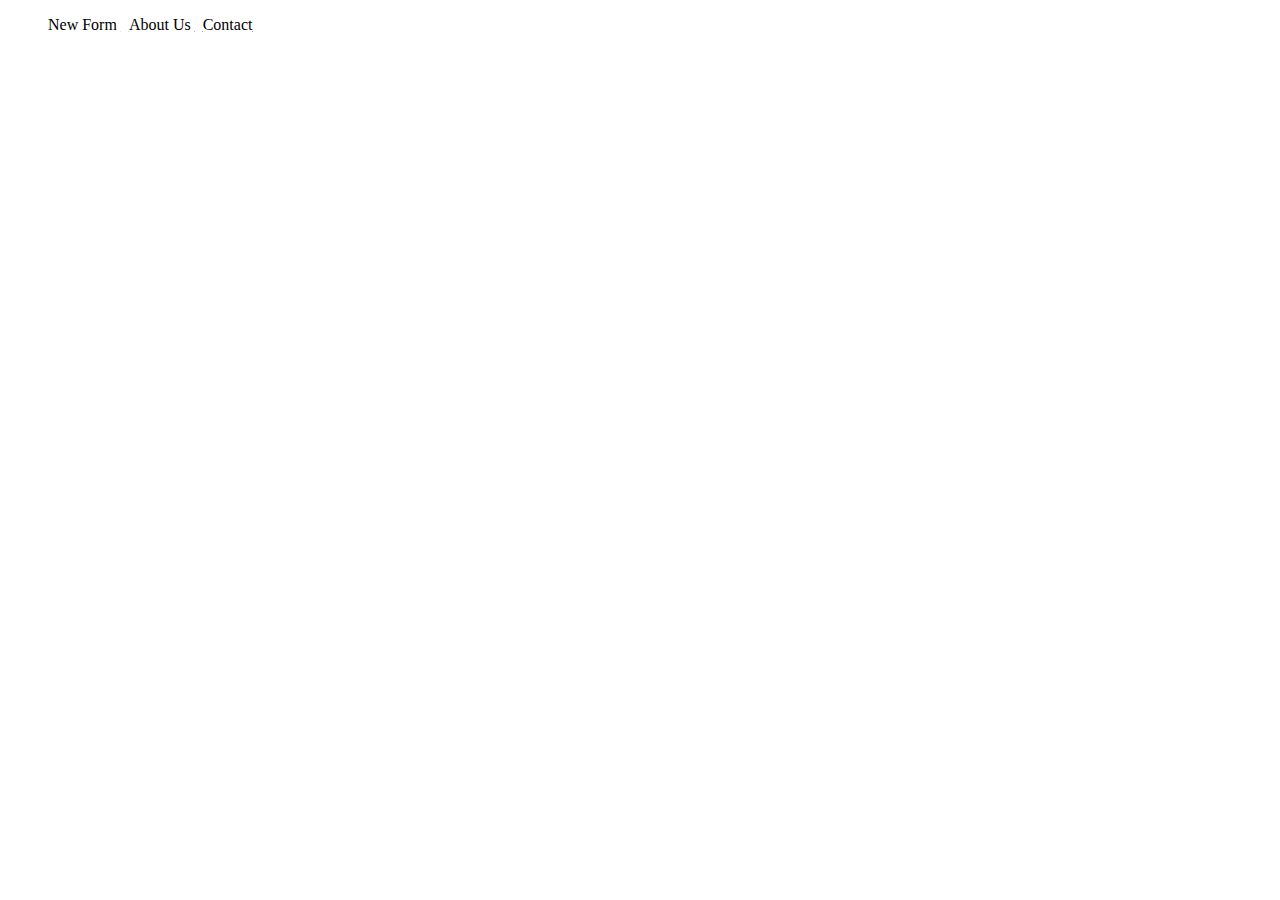
<file: Final Nav Bar.html>
<!DOCTYPE html>
<html>
    <head>
        <Style>
            
            ul li{
                display: inline;
                color: black;
                text-decoration: underline;
                text-decoration-color: white;
            }
      
            </style>
        <title> Website Nav Bar </title>
    </head>
    <body>
        <div class="nav">
            <ul>
                <!--Insert link to other website pages where index.html is -->
                <!--The li will be the name of the website pages whatever we choose-->
              <u><a href="index.html"><li> New Form </li></a></u>
              &nbsp
              <u><a href="index.html"><li> About Us </li></a></u>
              &nbsp
              <u><a href="index.html"><li> Contact </li></a></u>
            </ul>
          </div>
    </body>
</html>
</file>
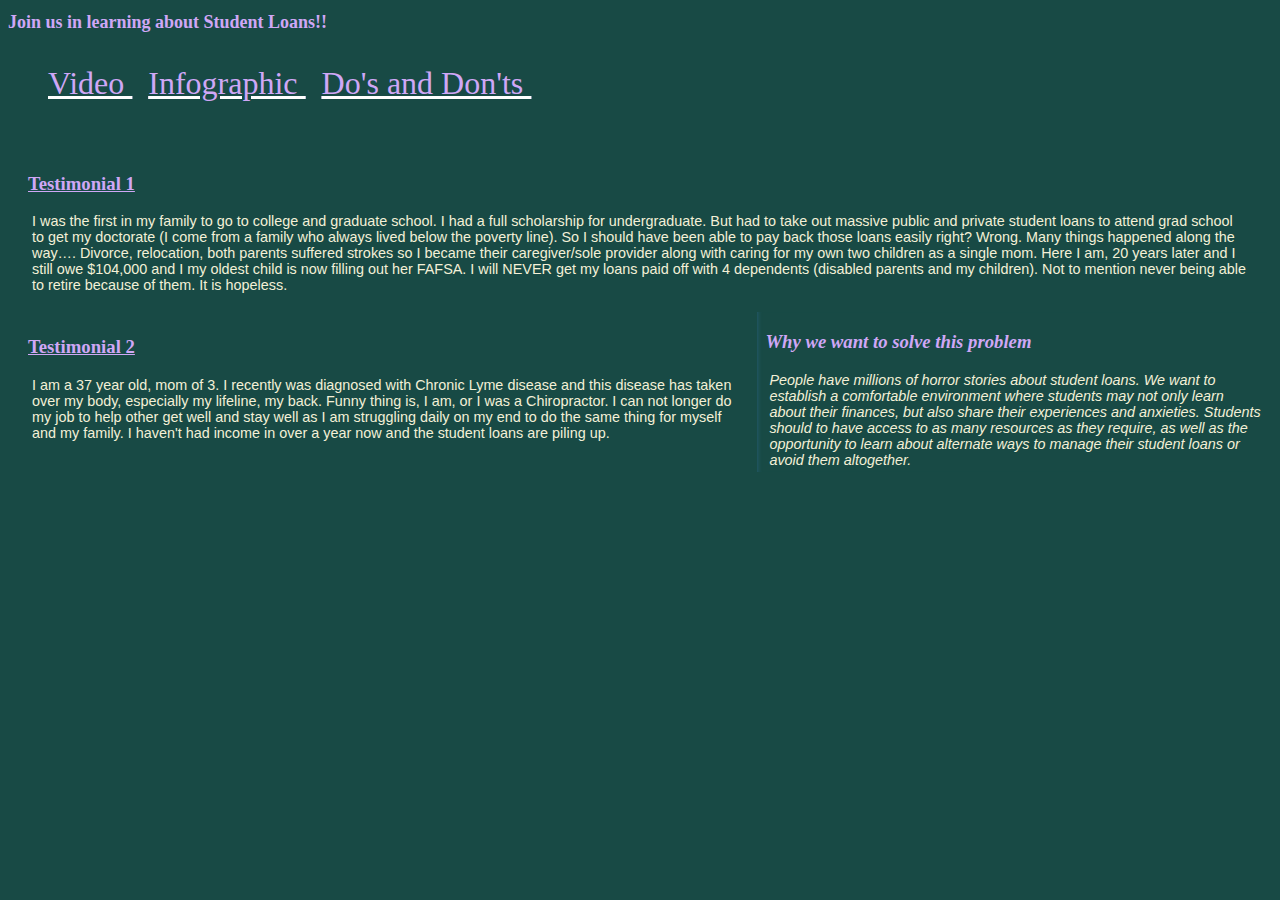
<file: Final Website.html>
<!DOCTYPE html>
<html>
    <head>
        <style>
            
            ul li{
                display: inline;
                color: #CFA7F6;
                text-decoration: underline;
                text-decoration-color: white;

            }
            .nav{
                font-size: xx-large;
                color: #CFA7F6;
            }
            h1{
                font-size: large;
                color: #CFA7F6;
            }

            aside {
     width: 40%;
    padding-left: .5rem;
    margin-left: .5rem;
    float:right;
    box-shadow: inset 5px 0 5px -5px #29627e;
    font-style: italic;
    color: #CFA7F6;
            }
            aside > p {
    margin: .5rem;
}

p {
    font-family: 'Fira Sans', sans-serif;
    color: #F3F0D7;
}

.Test1{
  margin: 0;
  padding: 5px;
  background-color: #184A45FF;
}

.Test1 > h3, .test {
  margin: 10px;
  padding: 5px;
}

a {
color: #CFA7F6;
}

.test > h3, p {
  margin: 4px;
  font-size: 90%;
}
            </style>
        <title> Website Nav Bar </title>
        <h1>Join us in learning about Student Loans!!</h1>
    </head>
    <body style="background-color: #184A45FF;">

        <div class="nav">
            <ul>
              <a href="Video.html"><li> Video </li></a>
              &nbsp;
              <a href="Infographic.html"><li> Infographic </li></a>
              &nbsp;
            <a href="DoDont.html"><li> Do's and Don'ts </li></a>
            &nbsp;
            </ul>
          </div>
          <article class="Test1">
          <article class="test">
              <a href="https://studentdebtcrisis.org/stories/"><h3>Testimonial 1</h3></a>
              <p>I was the first in my family to go to college and graduate school. I had a full scholarship for undergraduate. But had to take out massive public and private student loans to attend grad school to get my doctorate (I come from a family who always lived below the poverty line). So I should have been able to pay back those loans easily right? Wrong. Many things happened along the way…. Divorce, relocation, both parents suffered strokes so I became their caregiver/sole provider along with caring for my own two children as a single mom. Here I am, 20 years later and I still owe $104,000 and I my oldest child is now filling out her FAFSA. I will NEVER get my loans paid off with 4 dependents (disabled parents and my children). Not to mention never being able to retire because of them. It is hopeless.            </p>
          </article>
          <aside>
            <div class="Why">
                <h3>Why we want to solve this problem</h3>
                <p>People have millions of horror stories about student loans. We want to establish a comfortable environment where students may not only learn about their finances, but also share their experiences and anxieties. Students should to have access to as many resources as they require, as well as the opportunity to learn about alternate ways to manage their student loans or avoid them altogether.</p>
            </div>
            </aside>
            <article class="test">
             <a href="https://studentdebtcrisis.org/stories/"><h3>Testimonial 2</h3></a>
                <p>I am a 37 year old, mom of 3. I recently was diagnosed with Chronic Lyme disease and this disease has taken over my body, especially my lifeline, my back. Funny thing is, I am, or I was a Chiropractor. I can not longer do my job to help other get well and stay well as I am struggling daily on my end to do the same thing for myself and my family. I haven't had income in over a year now and the student loans are piling up.</p>
            </article>
            </article>
            
            
    </body>
</html>
</file>
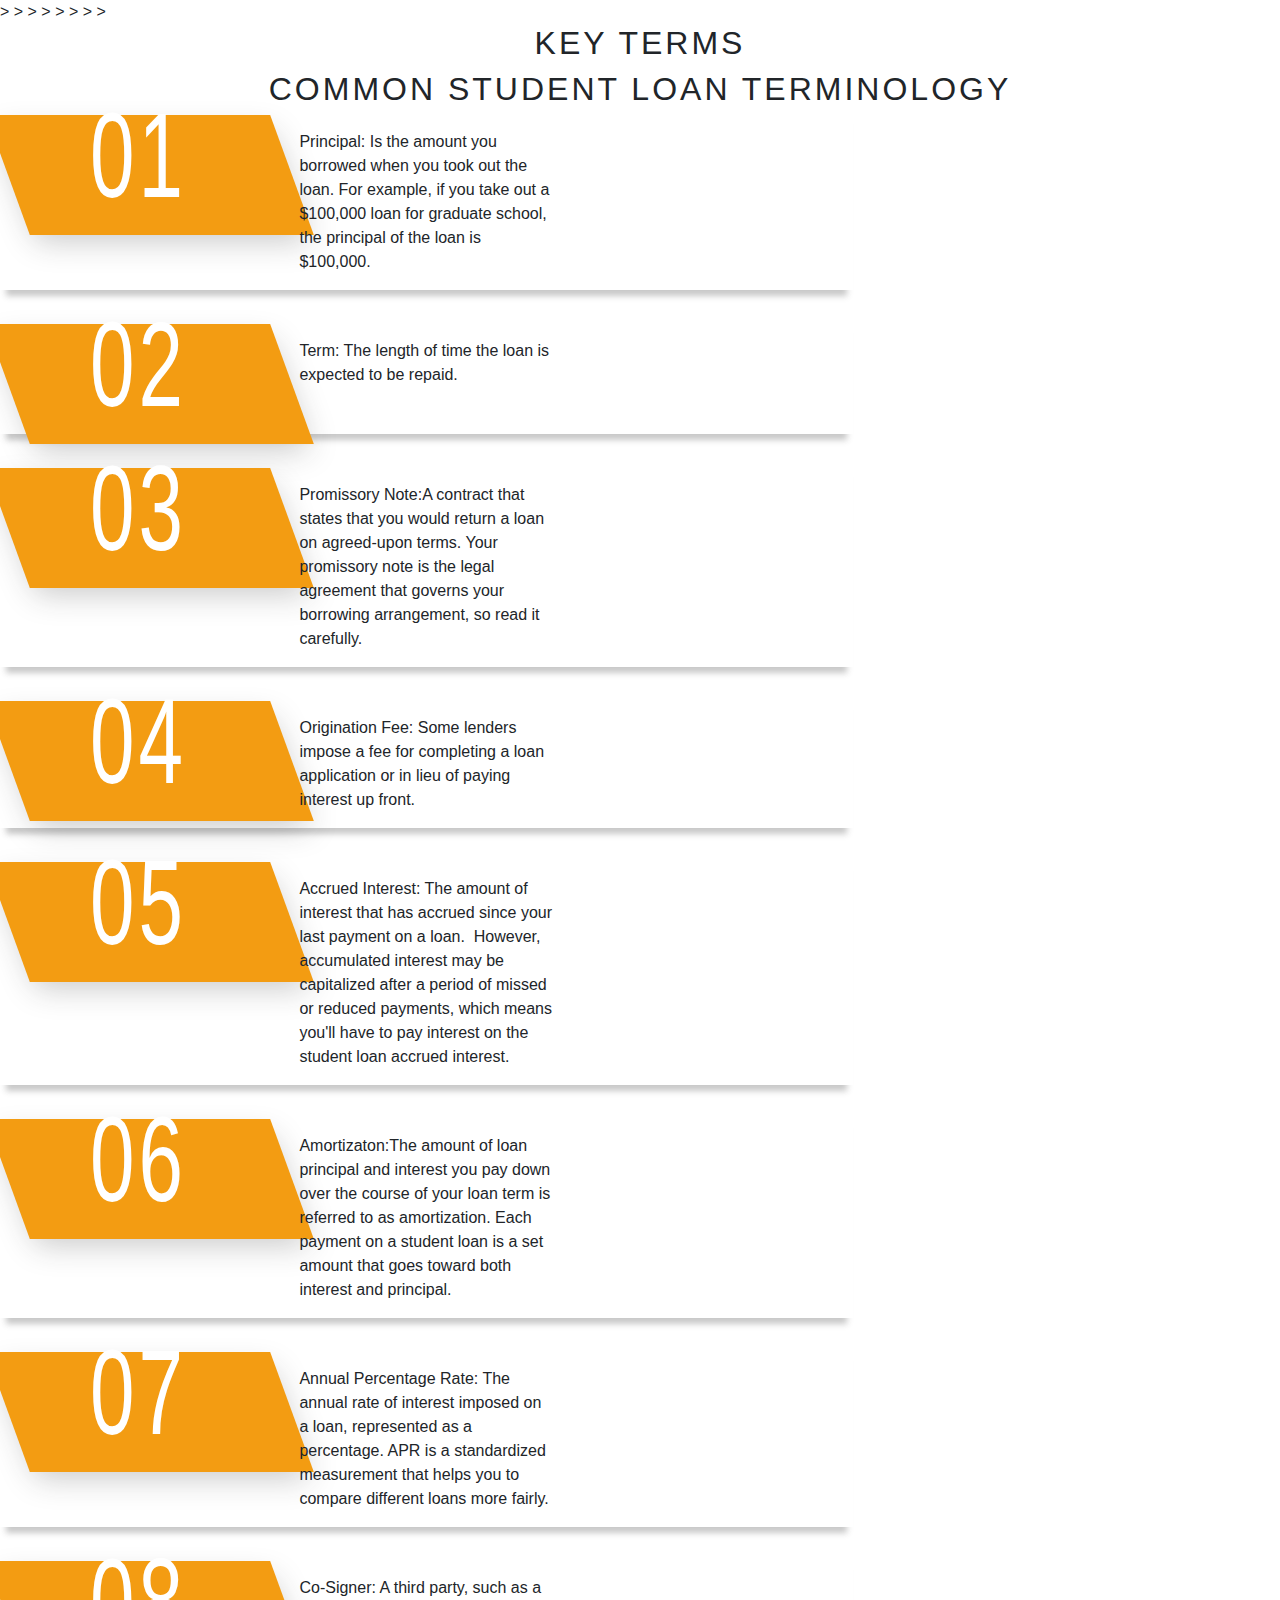
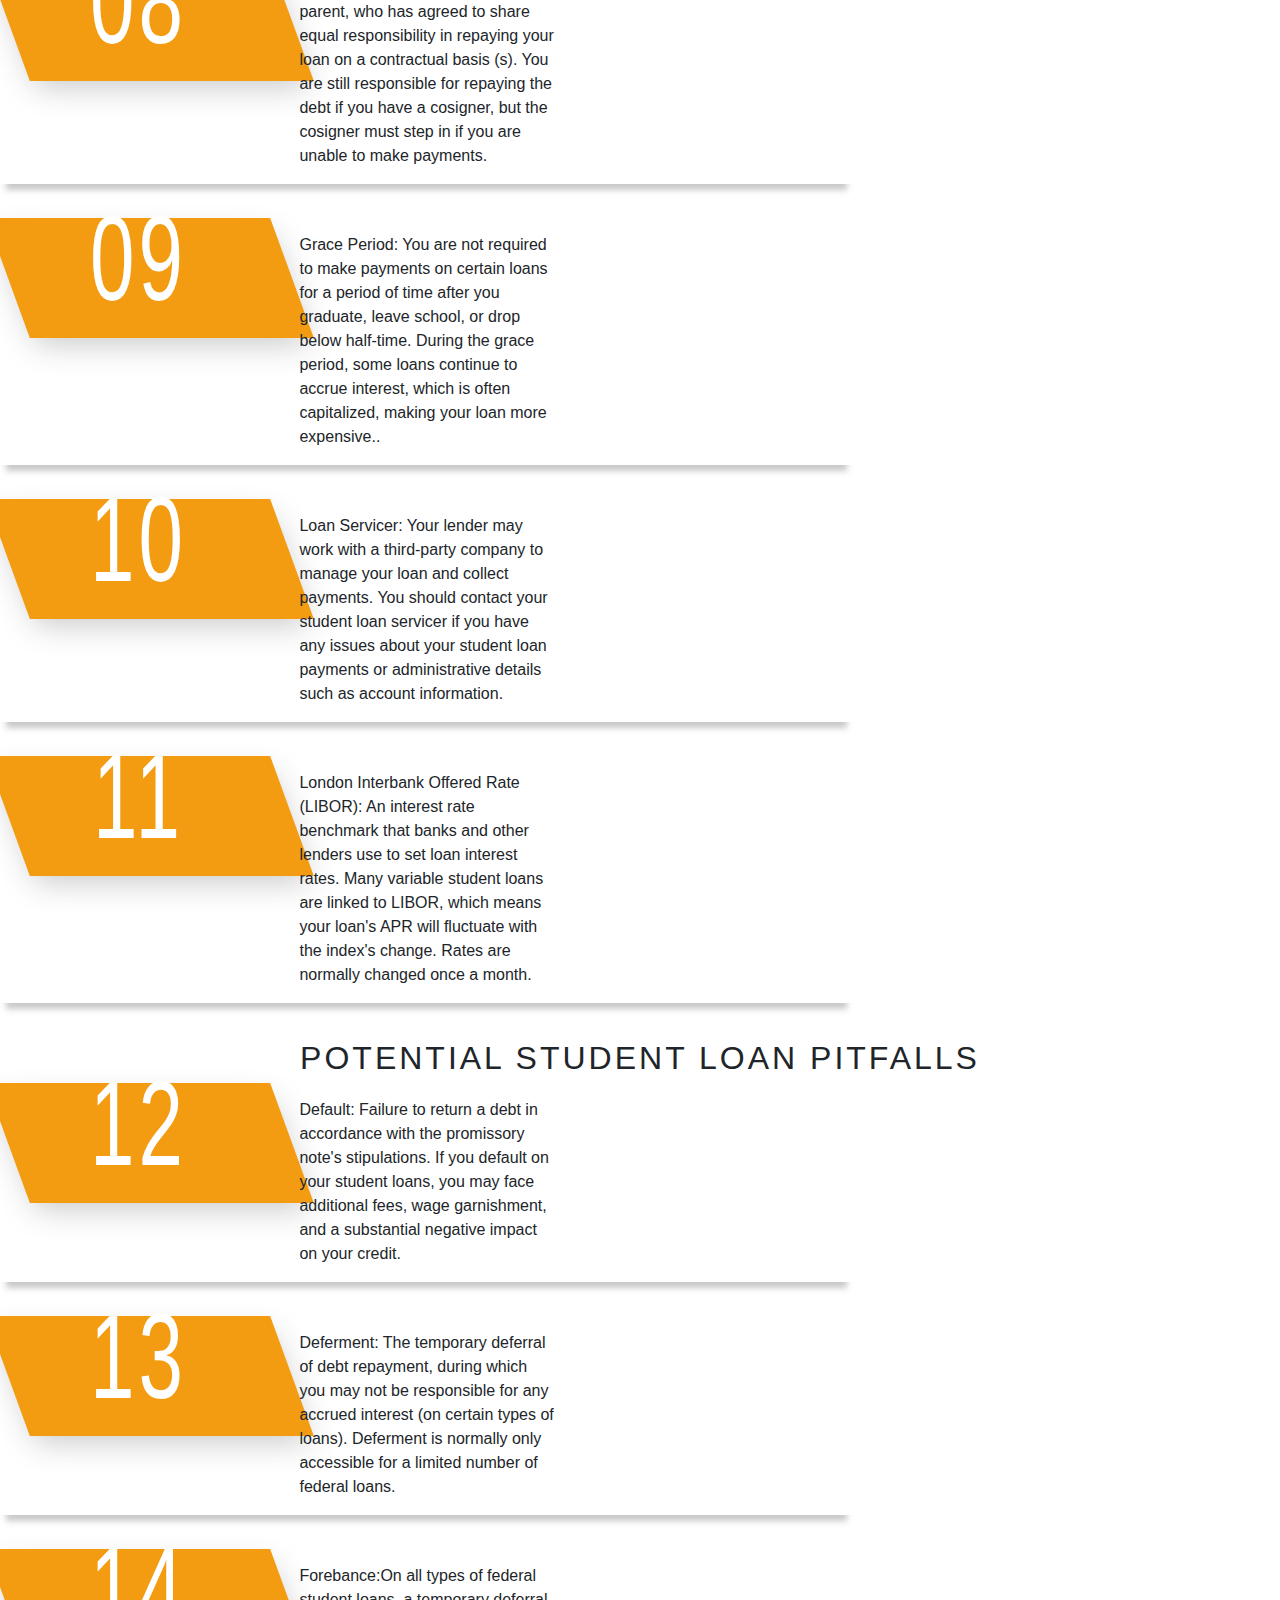
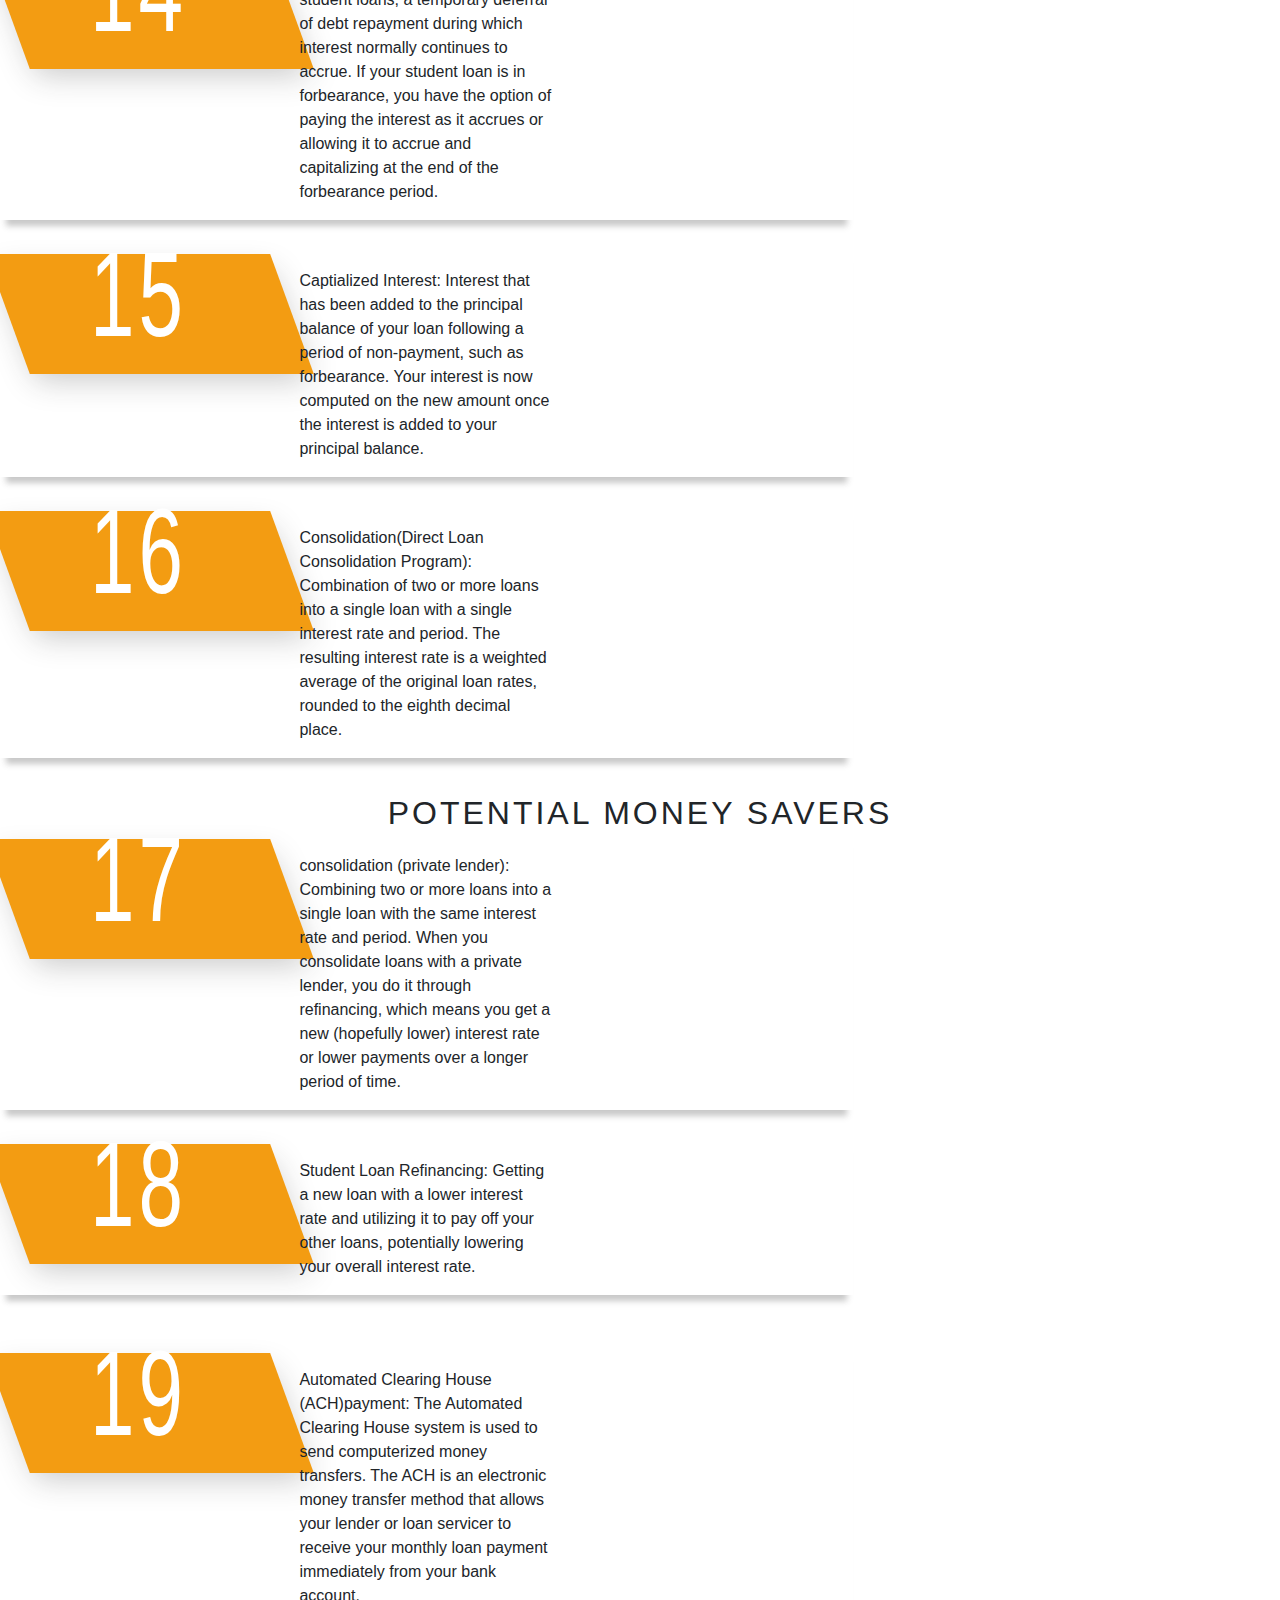
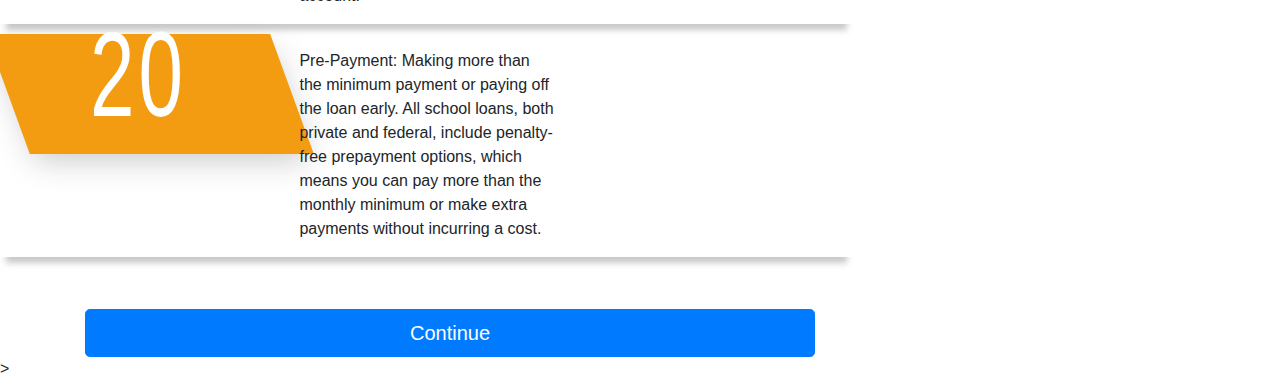
<file: Infographic.html>
> <!DOCTYPE html>
> <html lang="en">
> <head>
> <meta charset="UTF-8">
<meta name="viewport" content="width=device-width, initial-scale=1">
<link rel="stylesheet" href="stylesheet.css">
<link rel="stylesheet" href="https://stackpath.bootstrapcdn.com/bootstrap/4.3.1/css/bootstrap.min.css" integrity="sha384-ggOyR0iXCbMQv3Xipma34MD+dH/1fQ784/j6cY/iJTQUOhcWr7x9JvoRxT2MZw1T" crossorigin="anonymous">

> <title>Homepage.html</title>
> 
> </head>
<body>

  
</div>
  <script src="https://code.jquery.com/jquery-3.3.1.slim.min.js" integrity="sha384-q8i/X+965DzO0rT7abK41JStQIAqVgRVzpbzo5smXKp4YfRvH+8abtTE1Pi6jizo" crossorigin="anonymous"></script>
    <script src="https://cdnjs.cloudflare.com/ajax/libs/popper.js/1.14.7/umd/popper.min.js" integrity="sha384-UO2eT0CpHqdSJQ6hJty5KVphtPhzWj9WO1clHTMGa3JDZwrnQq4sF86dIHNDz0W1" crossorigin="anonymous"></script>
    <script src="https://stackpath.bootstrapcdn.com/bootstrap/4.3.1/js/bootstrap.min.js" integrity="sha384-JjSmVgyd0p3pXB1rRibZUAYoIIy6OrQ6VrjIEaFf/nJGzIxFDsf4x0xIM+B07jRM" crossorigin="anonymous"></script>
> <div class="container">
    <h2>Key Terms</h2>
  </div>

  <h2>COMMON STUDENT LOAN TERMINOLOGY</h2>
  <!--This code uses bootstrap in order to set up the animation within the website-->
      <div class="col-md-8 col-md-offset-2 step3">
      <div class="row box shape-3 animated bounceInLeft">
        <div class="col-xs-7 col-sm-4 col-md-4 shape">
          <div class="number">
            <h1>01</h1>
          </div>
        </div>
        <div class="col-xs-5 col-xs-offset-1 col-sm-4 col-sm-offset-1 col-md-4 col-md-offset-1">
          <p>Principal: Is the amount you borrowed when you took out the loan. For example, if you take out a $100,000 loan for graduate school, the principal of the loan is $100,000.</p>
        </div>
        <div class="hidden-xs col-sm-4 col-md-4 text-center">
          
        </div>
      </div>
    </div>
    <br>
      <div class="col-md-8 col-md-offset-2 step3">
        <div class="row box shape-3 animated bounceInLeft">
          <div class="col-xs-7 col-sm-4 col-md-4 shape">
            <div class="number">
              <h1>02</h1>
            </div>
          </div>
          <div class="col-xs-5 col-xs-offset-1 col-sm-4 col-sm-offset-1 col-md-4 col-md-offset-1">
            <p>Term: The length of time the loan is expected to be repaid. </p>
          </div>
          <div class="hidden-xs col-sm-4 col-md-4 text-center">
            
          </div>
        </div>
      </div>
<br>
      <div class="col-md-8 col-md-offset-2 step3">
        <div class="row box shape-3 animated bounceInLeft">
          <div class="col-xs-7 col-sm-4 col-md-4 shape">
            <div class="number">
              <h1>03</h1>
            </div>
          </div>
          <div class="col-xs-5 col-xs-offset-1 col-sm-4 col-sm-offset-1 col-md-4 col-md-offset-1">
            <p>Promissory Note:A contract that states that you would return a loan on agreed-upon terms. Your promissory note is the legal agreement that governs your borrowing arrangement, so read it carefully.</p>
          </div>
          <div class="hidden-xs col-sm-4 col-md-4 text-center">
            
          </div>
        </div>
      </div>
<br>
  <div class="col-md-8 col-md-offset-2 step3">
    <div class="row box shape-3 animated bounceInLeft">
      <div class="col-xs-7 col-sm-4 col-md-4 shape">
        <div class="number">
          <h1>04</h1>
        </div>
      </div>
<br>
      <div class="col-xs-5 col-xs-offset-1 col-sm-4 col-sm-offset-1 col-md-4 col-md-offset-1">
        <p>Origination Fee: Some lenders impose a fee for completing a loan application or in lieu of paying interest up front.</p>
      </div>
      <div class="hidden-xs col-sm-4 col-md-4 text-center">
      </div>
    </div>
  </div>
<br>
  <!--repetitive starts-->
  <div class="col-md-8 col-md-offset-2 step3">
        <div class="row box shape-3 animated bounceInLeft">
          <div class="col-xs-7 col-sm-4 col-md-4 shape">
            <div class="number">
              <h1>05</h1>
            </div>
          </div>
          <div class="col-xs-5 col-xs-offset-1 col-sm-4 col-sm-offset-1 col-md-4 col-md-offset-1">
            <p>Accrued Interest: The amount of interest that has accrued since your last payment on a loan.  However, accumulated interest may be capitalized after a period of missed or reduced payments, which means you'll have to pay interest on the student loan accrued interest.</p>
          </div>
          <div class="hidden-xs col-sm-4 col-md-4 text-center">
          </div>
        </div>
      </div>
<br>
      <!--Compare 6 vs 1-->
  <div class="col-md-8 col-md-offset-2 step3">
        <div class="row box shape-3 animated bounceInLeft">
          <div class="col-xs-7 col-sm-4 col-md-4 shape">
            <div class="number">
              <h1>06</h1>
            </div>
          </div>
          <div class="col-xs-5 col-xs-offset-1 col-sm-4 col-sm-offset-1 col-md-4 col-md-offset-1">
            <p>Amortizaton:The amount of loan principal and interest you pay down over the course of your loan term is referred to as amortization. Each payment on a student loan is a set amount that goes toward both interest and principal. </p>
          </div>
          <div class="hidden-xs col-sm-4 col-md-4 text-center">
          </div>
        </div>
<br>

      </div><div class="col-md-8 col-md-offset-2 step3">
        <div class="row box shape-3 animated bounceInLeft">
          <div class="col-xs-7 col-sm-4 col-md-4 shape">
            <div class="number">
              <h1>07</h1>
            </div>
          </div>


          <div class="col-xs-5 col-xs-offset-1 col-sm-4 col-sm-offset-1 col-md-4 col-md-offset-1">
            <p>Annual Percentage Rate: The annual rate of interest imposed on a loan, represented as a percentage. APR is a standardized measurement that helps you to compare different loans more fairly. </p>
          </div>
          <div class="hidden-xs col-sm-4 col-md-4 text-center">
          </div>
        </div>
      </div>
<br>
  <div class="col-md-8 col-md-offset-2 step3">
        <div class="row box shape-3 animated bounceInLeft">
          <div class="col-xs-7 col-sm-4 col-md-4 shape">
            <div class="number">
              <h1>08</h1>
            </div>
          </div>
          <div class="col-xs-5 col-xs-offset-1 col-sm-4 col-sm-offset-1 col-md-4 col-md-offset-1">
            <p>Co-Signer: A third party, such as a parent, who has agreed to share equal responsibility in repaying your loan on a contractual basis (s). You are still responsible for repaying the debt if you have a cosigner, but the cosigner must step in if you are unable to make payments.</p>
          </div>
          <div class="hidden-xs col-sm-4 col-md-4 text-center">
          </div>
        </div>
      </div>
<br>
  <div class="col-md-8 col-md-offset-2 step3">
        <div class="row box shape-3 animated bounceInLeft">
          <div class="col-xs-7 col-sm-4 col-md-4 shape">
            <div class="number">
              <h1>09</h1>
            </div>
          </div>
          <div class="col-xs-5 col-xs-offset-1 col-sm-4 col-sm-offset-1 col-md-4 col-md-offset-1">
            <p>Grace Period: You are not required to make payments on certain loans for a period of time after you graduate, leave school, or drop below half-time. During the grace period, some loans continue to accrue interest, which is often capitalized, making your loan more expensive..</p>
          </div>
          <div class="hidden-xs col-sm-4 col-md-4 text-center">
          </div>
        </div>
      </div>
<br>
  <div class="col-md-8 col-md-offset-2 step3">
        <div class="row box shape-3 animated bounceInLeft">
          <div class="col-xs-7 col-sm-4 col-md-4 shape">
            <div class="number">
              <h1>10</h1>
            </div>
          </div>
          <div class="col-xs-5 col-xs-offset-1 col-sm-4 col-sm-offset-1 col-md-4 col-md-offset-1">
            <p>Loan Servicer: Your lender may work with a third-party company to manage your loan and collect payments. You should contact your student loan servicer if you have any issues about your student loan payments or administrative details such as account information.</p>
          </div>
          <div class="hidden-xs col-sm-4 col-md-4 text-center">
          </div>
        </div>
      </div>
<br>
  <div class="col-md-8 col-md-offset-2 step3">
        <div class="row box shape-3 animated bounceInLeft">
          <div class="col-xs-7 col-sm-4 col-md-4 shape">
            <div class="number">
              <h1>11</h1>
            </div>
          </div>
          <div class="col-xs-5 col-xs-offset-1 col-sm-4 col-sm-offset-1 col-md-4 col-md-offset-1">
            <p>London Interbank Offered Rate (LIBOR): An interest rate benchmark that banks and other lenders use to set loan interest rates. Many variable student loans are linked to LIBOR, which means your loan's APR will fluctuate with the index's change. Rates are normally changed once a month. </p>
          </div>
          <div class="hidden-xs col-sm-4 col-md-4 text-center">
          </div>
        </div>
      </div>
<br>
  <h2>Potential Student Loan Pitfalls</h2>
  <div class="col-md-8 col-md-offset-2 step3">
        <div class="row box shape-3 animated bounceInLeft">
          <div class="col-xs-7 col-sm-4 col-md-4 shape">
            <div class="number">
              <h1>12</h1>
            </div>
          </div>
          <div class="col-xs-5 col-xs-offset-1 col-sm-4 col-sm-offset-1 col-md-4 col-md-offset-1">
            <p>Default: Failure to return a debt in accordance with the promissory note's stipulations. If you default on your student loans, you may face additional fees, wage garnishment, and a substantial negative impact on your credit.</p>
          </div>
          <div class="hidden-xs col-sm-4 col-md-4 text-center">
          </div>
        </div>
      </div>
<br>
  <div class="col-md-8 col-md-offset-2 step3">
        <div class="row box shape-3 animated bounceInLeft">
          <div class="col-xs-7 col-sm-4 col-md-4 shape">
            <div class="number">
              <h1> 13</h1>
            </div>
          </div>
          <div class="col-xs-5 col-xs-offset-1 col-sm-4 col-sm-offset-1 col-md-4 col-md-offset-1">
            <p>Deferment: The temporary deferral of debt repayment, during which you may not be responsible for any accrued interest (on certain types of loans). Deferment is normally only accessible for a limited number of federal loans.</p>
          </div>
          <div class="hidden-xs col-sm-4 col-md-4 text-center">
          </div>
        </div>
      </div>
<br>
  <div class="col-md-8 col-md-offset-2 step3">
        <div class="row box shape-3 animated bounceInLeft">
          <div class="col-xs-7 col-sm-4 col-md-4 shape">
            <div class="number">
              <h1>14</h1>
            </div>
          </div>
          <div class="col-xs-5 col-xs-offset-1 col-sm-4 col-sm-offset-1 col-md-4 col-md-offset-1"> 
            <p>Forebance:On all types of federal student loans, a temporary deferral of debt repayment during which interest normally continues to accrue. If your student loan is in forbearance, you have the option of paying the interest as it accrues or allowing it to accrue and capitalizing at the end of the forbearance period.</p>
          </div>
          <div class="hidden-xs col-sm-4 col-md-4 text-center">
          </div>
        </div>
      </div>
<br>
  <div class="col-md-8 col-md-offset-2 step3">
        <div class="row box shape-3 animated bounceInLeft">
          <div class="col-xs-7 col-sm-4 col-md-4 shape">
            <div class="number">
              <h1>15</h1>
            </div>
          </div>
          <div class="col-xs-5 col-xs-offset-1 col-sm-4 col-sm-offset-1 col-md-4 col-md-offset-1">
            <p>Captialized Interest: Interest that has been added to the principal balance of your loan following a period of non-payment, such as forbearance. Your interest is now computed on the new amount once the interest is added to your principal balance.</p>
          </div>
          <div class="hidden-xs col-sm-4 col-md-4 text-center">
          </div>
        </div>
      </div>
<br>
  <div class="col-md-8 col-md-offset-2 step3">
        <div class="row box shape-3 animated bounceInLeft">
          <div class="col-xs-7 col-sm-4 col-md-4 shape">
            <div class="number">
              <h1>16</h1>
            </div>
          </div>
          <div class="col-xs-5 col-xs-offset-1 col-sm-4 col-sm-offset-1 col-md-4 col-md-offset-1">
            <p>Consolidation(Direct Loan Consolidation Program): Combination of two or more loans into a single loan with a single interest rate and period. The resulting interest rate is a weighted average of the original loan rates, rounded to the eighth decimal place.</p>
          </div>
          <div class="hidden-xs col-sm-4 col-md-4 text-center">
          </div>
        </div>
      </div>
<br>

  <h2>Potential Money Savers</h2>
  
  <div class="col-md-8 col-md-offset-2 step3">
        <div class="row box shape-3 animated bounceInLeft">
          <div class="col-xs-7 col-sm-4 col-md-4 shape">
            <div class="number">
              <h1>17</h1>
            </div>
          </div>
          <div class="col-xs-5 col-xs-offset-1 col-sm-4 col-sm-offset-1 col-md-4 col-md-offset-1">
            <p>consolidation (private lender): Combining two or more loans into a single loan with the same interest rate and period. When you consolidate loans with a private lender, you do it through refinancing, which means you get a new (hopefully lower) interest rate or lower payments over a longer period of time.</p>
          </div>
          <div class="hidden-xs col-sm-4 col-md-4 text-center">
          </div>
        </div>
      </div>
<br>

  <div class="col-md-8 col-md-offset-2 step3">
        <div class="row box shape-3 animated bounceInLeft">
          <div class="col-xs-7 col-sm-4 col-md-4 shape">
            <div class="number">
              <h1>18</h1>
            </div>
          </div>
          <div class="col-xs-5 col-xs-offset-1 col-sm-4 col-sm-offset-1 col-md-4 col-md-offset-1">
            <p>Student Loan Refinancing: Getting a new loan with a lower interest rate and utilizing it to pay off your other loans, potentially lowering your overall interest rate.</p>
          </div>
          <div class="hidden-xs col-sm-4 col-md-4 text-center">
          </div>
        </div>
      </div>
<br>
<br>

  <div class="col-md-8 col-md-offset-2 step3">
        <div class="row box shape-3 animated bounceInLeft">
          <div class="col-xs-7 col-sm-4 col-md-4 shape">
            <div class="number">
              <h1>19</h1>
            </div>
          </div>
          <div class="col-xs-5 col-xs-offset-1 col-sm-4 col-sm-offset-1 col-md-4 col-md-offset-1">
            <p>Automated Clearing House (ACH)payment: The Automated Clearing House system is used to send computerized money transfers. The ACH is an electronic money transfer method that allows your lender or loan servicer to receive your monthly loan payment immediately from your bank account.</p>
          </div>
          <div class="hidden-xs col-sm-4 col-md-4 text-center">
          </div>
        </div>
      </div>

  <div class="col-md-8 col-md-offset-2 step3">
        <div class="row box shape-3 animated bounceInLeft">
          <div class="col-xs-7 col-sm-4 col-md-4 shape">
            <div class="number">
              <h1>20</h1>
            </div>
          </div>
          <div class="col-xs-5 col-xs-offset-1 col-sm-4 col-sm-offset-1 col-md-4 col-md-offset-1">
            <p>Pre-Payment: Making more than the minimum payment or paying off the loan early. All school loans, both private and federal, include penalty-free prepayment options, which means you can pay more than the monthly minimum or make extra payments without incurring a cost.</p>
          </div>
          <div class="hidden-xs col-sm-4 col-md-4 text-center">
          </div>
        </div>
      </div>
  <div class="container continue">
    <div class="row">
      <div class="col-md-8 col-md-offset-2">
        <a href="#" class="btn btn-primary btn-block btn-lg animated fadeIn">Continue</a>
      </div>
    </div>
  </div>
</body>
> </html>
</file>
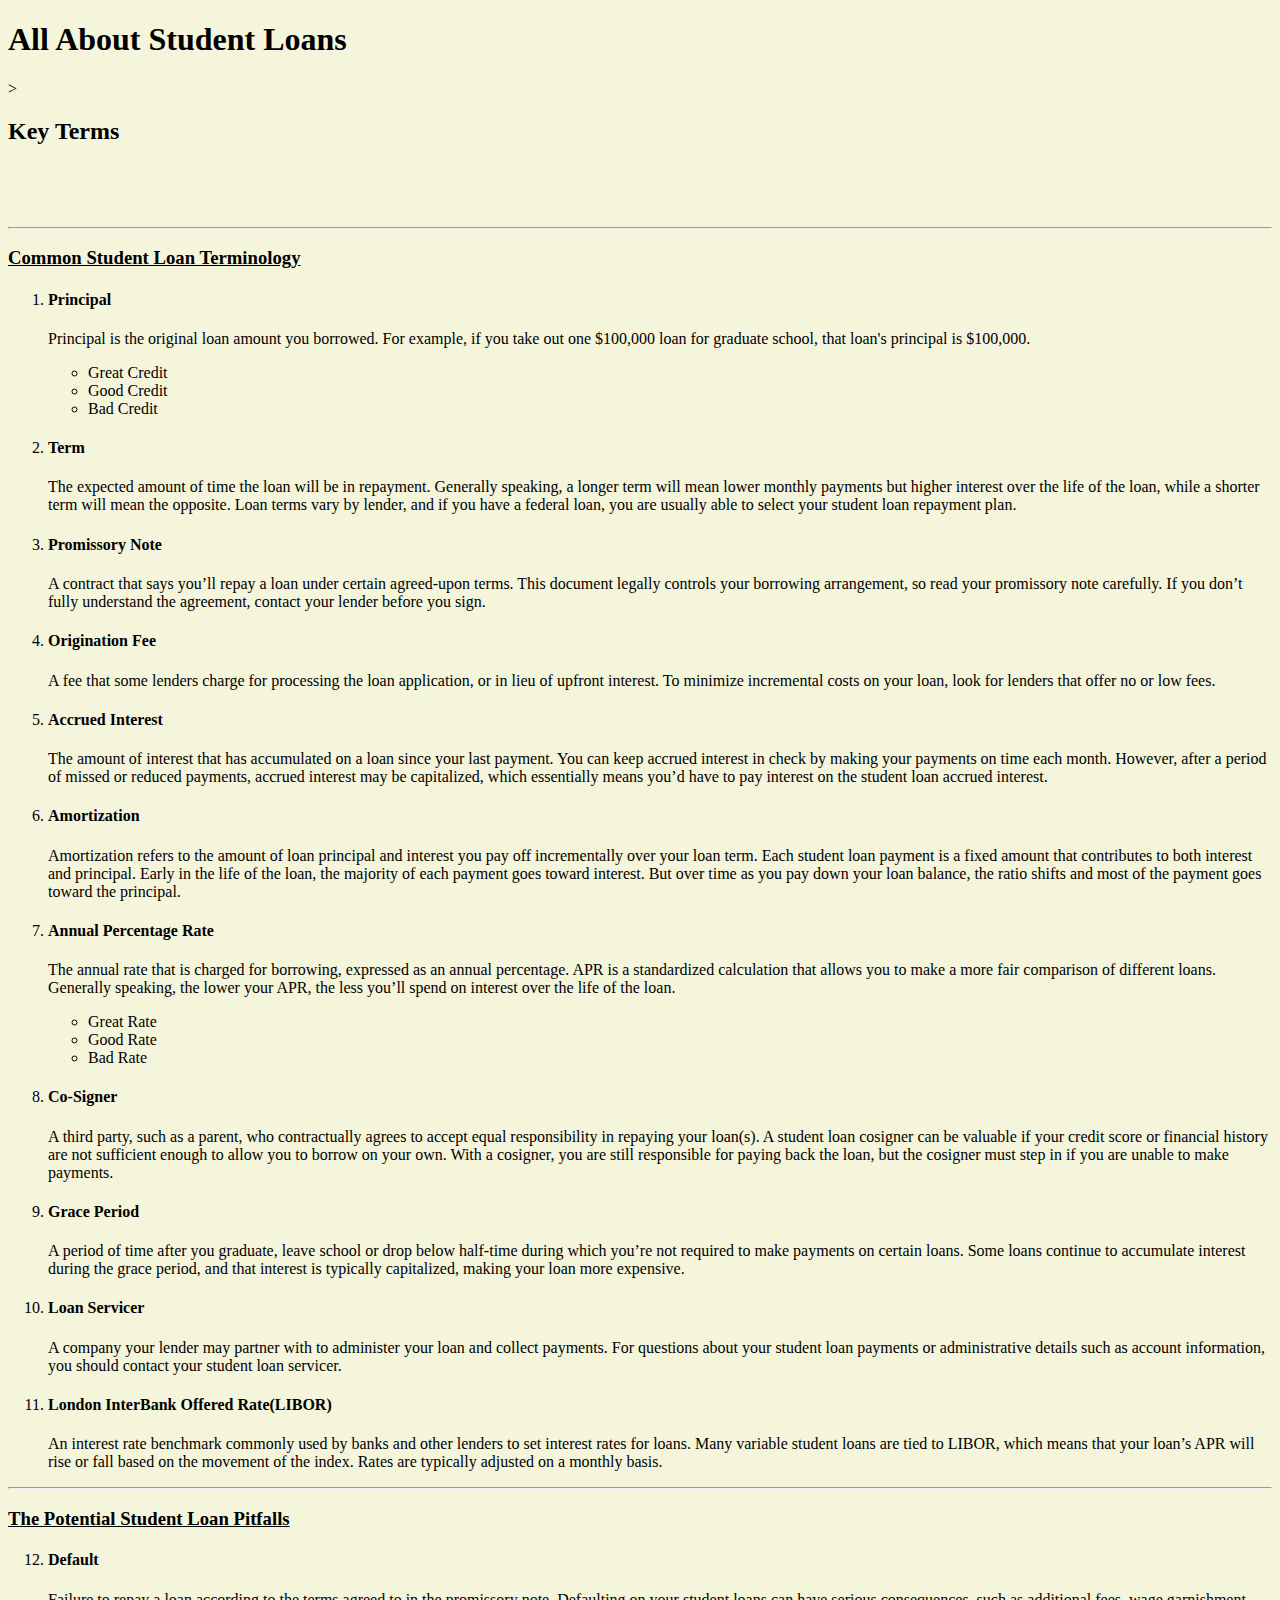
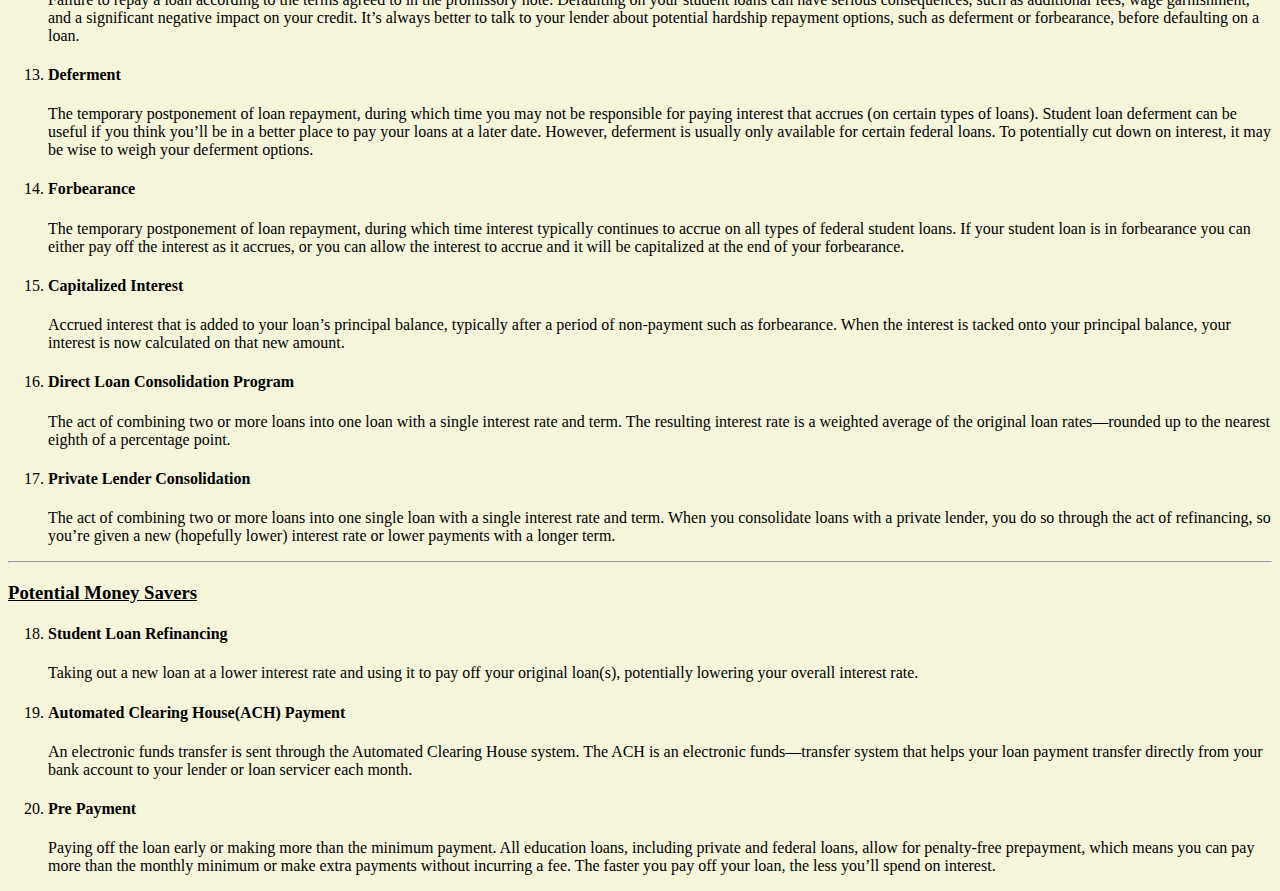
<file: M1 Finance HTML Infographic Draft.html>
<!DOCTYPE html>
<!--Need to edit style sheet,Add images and clipart,formatting(padding and margins),color,rewrite defintions -->
<html>
    <title>
        M1 Finance HTML Infographic
    </title>
    <head>
        <style>
            body{
                background-color: beige;
            }
            .Common {
                font-family: 'Times New Roman', Times, serif;
            }
            .Pitfalls{
                font-family: 'Times New Roman', Times, serif;
            }
            ul{
                list-style-type: circle;
            }
            .Savers{
                font-family: 'Times New Roman', Times, serif;
            }
            .C{
                
            }
            .P{
                
            }
        </style>
        <h1>All About Student Loans</h1>>
        <br>
        <h2>Key Terms </h2>
        <br><br><br>
        
    </head>
    <hr>
    <body>
        <!--Start of Common Section-->
        <h3><u>Common Student Loan Terminology</u></h3>
        <div class="Common">
            <ol class="C">
            <li><h4>Principal</h4></li>
            <p>Principal is the original loan amount you borrowed. For example, if you take out one $100,000 loan for graduate school, that loan's principal is $100,000.</p>
            <ul>
                <li>Great Credit</li>
                <li>Good Credit</li>
                <li>Bad Credit</li>
            </ul>
            <li><h4>Term</h4></li>
            <p>The expected amount of time the loan will be in repayment. Generally speaking, a longer term will mean lower monthly payments but higher interest over the life of the loan, while a shorter term will mean the opposite. Loan terms vary by lender, and if you have a federal loan, you are usually able to select your student loan repayment plan.</p>
            <li><h4>Promissory Note</h4></li>
            <p>A contract that says you’ll repay a loan under certain agreed-upon terms. This document legally controls your borrowing arrangement, so read your promissory note carefully. If you don’t fully understand the agreement, contact your lender before you sign.
            </p>
            <li><h4>Origination Fee</h4></li>
            <p>A fee that some lenders charge for processing the loan application, or in lieu of upfront interest. To minimize incremental costs on your loan, look for lenders that offer no or low fees.
            </p>
            <li><h4>Accrued Interest</h4></li>
            <p>The amount of interest that has accumulated on a loan since your last payment. You can keep accrued interest in check by making your payments on time each month. However, after a period of missed or reduced payments, accrued interest may be capitalized, which essentially means you’d have to pay interest on the student loan accrued interest.
            </p>
            <li><h4>Amortization</h4></li>
            <p>Amortization refers to the amount of loan principal and interest you pay off incrementally over your loan term. Each student loan payment is a fixed amount that contributes to both interest and principal. Early in the life of the loan, the majority of each payment goes toward interest. But over time as you pay down your loan balance, the ratio shifts and most of the payment goes toward the principal.
            </p>
            <li><h4>Annual Percentage Rate</h4></li>
            <p>The annual rate that is charged for borrowing, expressed as an annual percentage. APR is a standardized calculation that allows you to make a more fair comparison of different loans. Generally speaking, the lower your APR, the less you’ll spend on interest over the life of the loan.
            </p>
            <ul>
                <li>Great Rate</li>
                <li>Good Rate</li>
                <li>Bad Rate</li>
            </ul>
            <li><h4>Co-Signer</h4></li>
            <p>A third party, such as a parent, who contractually agrees to accept equal responsibility in repaying your loan(s). A student loan cosigner can be valuable if your credit score or financial history are not sufficient enough to allow you to borrow on your own. With a cosigner, you are still responsible for paying back the loan, but the cosigner must step in if you are unable to make payments. 
            </p>
            <li><h4>Grace Period</h4></li>
            <p>A period of time after you graduate, leave school or drop below half-time during which you’re not required to make payments on certain loans. Some loans continue to accumulate interest during the grace period, and that interest is typically capitalized, making your loan more expensive.</p>
            <li><h4>Loan Servicer</h4></li>
            <p>A company your lender may partner with to administer your loan and collect payments. For questions about your student loan payments or administrative details such as account information, you should contact your student loan servicer.
            </p>
            <li><h4>London InterBank Offered Rate(LIBOR)</h4></li>
            <p>An interest rate benchmark commonly used by banks and other lenders to set interest rates for loans. Many variable student loans are tied to LIBOR, which means that your loan’s APR will rise or fall based on the movement of the index. Rates are typically adjusted on a monthly basis.
            </p>
            </ol>
        </div>
        <!--Start Pitfalls Section-->
        <hr>
        <h3><u>The Potential Student Loan Pitfalls</u></h3>
        <div class="Pitfalls">
            <ol class="P" start="12">
                <li><h4>Default</h4></li>
                <p>Failure to repay a loan according to the terms agreed to in the promissory note. Defaulting on your student loans can have serious consequences, such as additional fees, wage garnishment, and a significant negative impact on your credit. It’s always better to talk to your lender about potential hardship repayment options, such as deferment or forbearance, before defaulting on a loan.</p>
                <li><h4>Deferment</h4></li>
                <p>The temporary postponement of loan repayment, during which time you may not be responsible for paying interest that accrues (on certain types of loans). Student loan deferment can be useful if you think you’ll be in a better place to pay your loans at a later date. However, deferment is usually only available for certain federal loans. To potentially cut down on interest, it may be wise to weigh your deferment options.
                </p>
                <li><h4>Forbearance</h4></li>
                <p>The temporary postponement of loan repayment, during which time interest typically continues to accrue on all types of federal student loans. If your student loan is in forbearance you can either pay off the interest as it accrues, or you can allow the interest to accrue and it will be capitalized at the end of your forbearance.</p>
                <li><h4>Capitalized Interest</h4></li>
                <p>Accrued interest that is added to your loan’s principal balance, typically after a period of non-payment such as forbearance. When the interest is tacked onto your principal balance, your interest is now calculated on that new amount.</p>
                <li><h4>Direct Loan Consolidation Program</h4></li>
                <p>The act of combining two or more loans into one loan with a single interest rate and term. The resulting interest rate is a weighted average of the original loan rates—rounded up to the nearest eighth of a percentage point.
                </p>
                <li><h4>Private Lender Consolidation</h4></li>
                <p>The act of combining two or more loans into one single loan with a single interest rate and term. When you consolidate loans with a private lender, you do so through the act of refinancing, so you’re given a new (hopefully lower) interest rate or lower payments with a longer term.</p>
            </ol>
        </div>
        <!--Start of Savers Section-->
        <hr>
        <h3><u>Potential Money Savers</u></h3>
        <div class="Savers">
            <ol start="18">
                <li><h4>Student Loan Refinancing</h4></li>
                <p>Taking out a new loan at a lower interest rate and using it to pay off your original loan(s), potentially lowering your overall interest rate.</p>
                <li><h4>Automated Clearing House(ACH) Payment</h4></li>
                <p>An electronic funds transfer is sent through the Automated Clearing House system. The ACH is an electronic funds—transfer system that helps your loan payment transfer directly from your bank account to your lender or loan servicer each month.</p>
                <li><h4>Pre Payment</h4></li>
                <p>Paying off the loan early or making more than the minimum payment. All education loans, including private and federal loans, allow for penalty-free prepayment, which means you can pay more than the monthly minimum or make extra payments without incurring a fee. The faster you pay off your loan, the less you’ll spend on interest.</p>
            </ol>
        </div>
    </body>
</html>
</file>
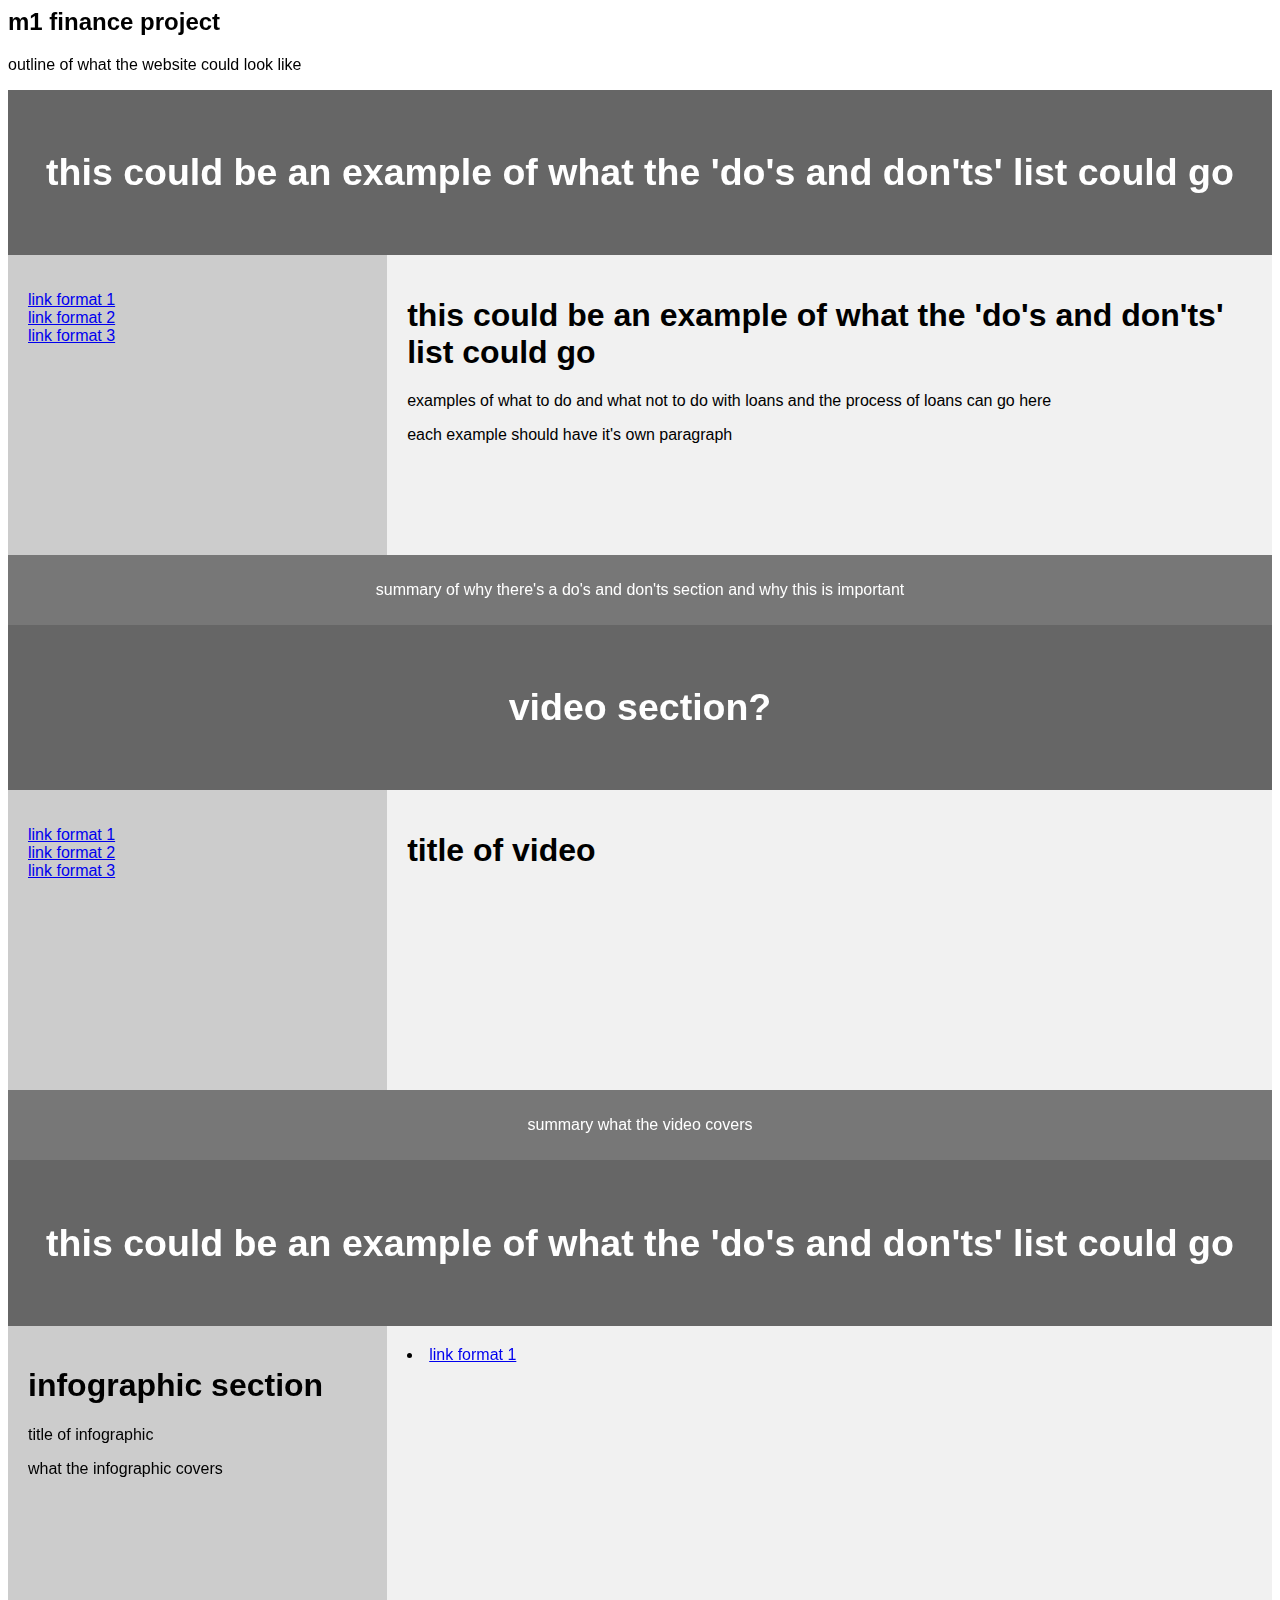
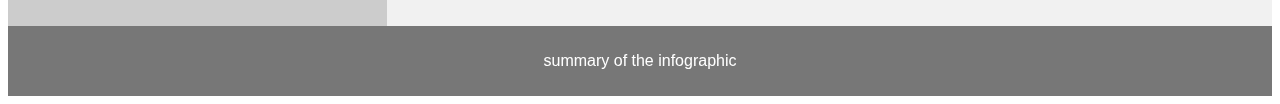
<file: m1 finance project.html>
<html lang="en">
<head>
<title>m1 finance project</title>
<meta charset="utf-8">
<meta name="viewport" content="width=device-width, initial-scale=1">
<style>
* {
  box-sizing: border-box;
}

body {
  font-family: Arial, Helvetica, sans-serif;
}

/* style the header */
header {
  background-color: #666;
  padding: 30px;
  text-align: center;
  font-size: 25px;
  color: white;
}

/* create two columns/boxes that floats next to each other */
nav {
  float: left;
  width: 30%;
  height: 300px;
  background: #ccc;
  padding: 20px;
}

/* style the list inside the menu */
nav ul {
  list-style-type: none;
  padding: 0;
}

article {
  float: left;
  padding: 20px;
  width: 70%;
  background-color: #f1f1f1;
  height: 300px;
}

/* clear floats after the columns */
section::after {
  content: "";
  display: table;
  clear: both;
}

/* style the footer */
footer {
  background-color: #777;
  padding: 10px;
  text-align: center;
  color: white;
}

/* responsive layout - makes the two columns/boxes stack on top of each other instead of next to each other, on small screens */
@media (max-width: 600px) {
  nav, article {
    width: 100%;
    height: auto;
  }
}
</style>
</head>
<body>

<h2>m1 finance project</h2>
<p>outline of what the website could look like</p>

<!-- DO'S AND DON'TS SECTION -->
<header>
  <h2>this could be an example of what the 'do's and don'ts' list could go</h2>
</header>

<section>
  <nav>
    <ul>
      <li><a href="#">link format 1</a></li>
      <li><a href="#">link format 2</a></li>
      <li><a href="#">link format 3</a></li>
    </ul>
  </nav>
  
  <article>
    <h1>this could be an example of what the 'do's and don'ts' list could go</h1>
    <p>examples of what to do and what not to do with loans and the process of loans can go here</p>
    <p>each example should have it's own paragraph</p>
  </article>
</section>

<footer>
  <p>summary of why there's a do's and don'ts section and why this is important</p>
</footer>

<!-- VIDEO SECTION -->
<header>
  <h2>video section?</h2>
</header>

<section>
  <nav>
    <ul>
      <li><a href="#">link format 1</a></li>
      <li><a href="#">link format 2</a></li>
      <li><a href="#">link format 3</a></li>
    </ul>
  </nav>
  
  <article>
    <h1>title of video</h1>
   <body>
      <iframe width="360" height="215" src="https://www.youtube.com/watch?v=5qap5aO4i9A" frameborder="0" allowfullscreen></iframe>
      </iframe>
   </body>
  </article>
</section>

<footer>
  <p>summary what the video covers</p>
</footer>

<!-- INFOGRAPHIC SECTION -->
<header>
  <h2>this could be an example of what the 'do's and don'ts' list could go</h2>
</header>

<section>
  <nav>
    <ul>
        <h1>infographic section</h1>
   		<p>title of infographic</p>
    	<p>what the infographic covers</p>
    </ul>
  </nav>
  
  <article>
		<li><a href="#">link format 1</a></li>
<!-- couldn't remember how to embed an infographic, but you get the idea -->
  </article>
</section>

<footer>
  <p>summary of the infographic</p>
</footer>

</body>
</html>
</file>
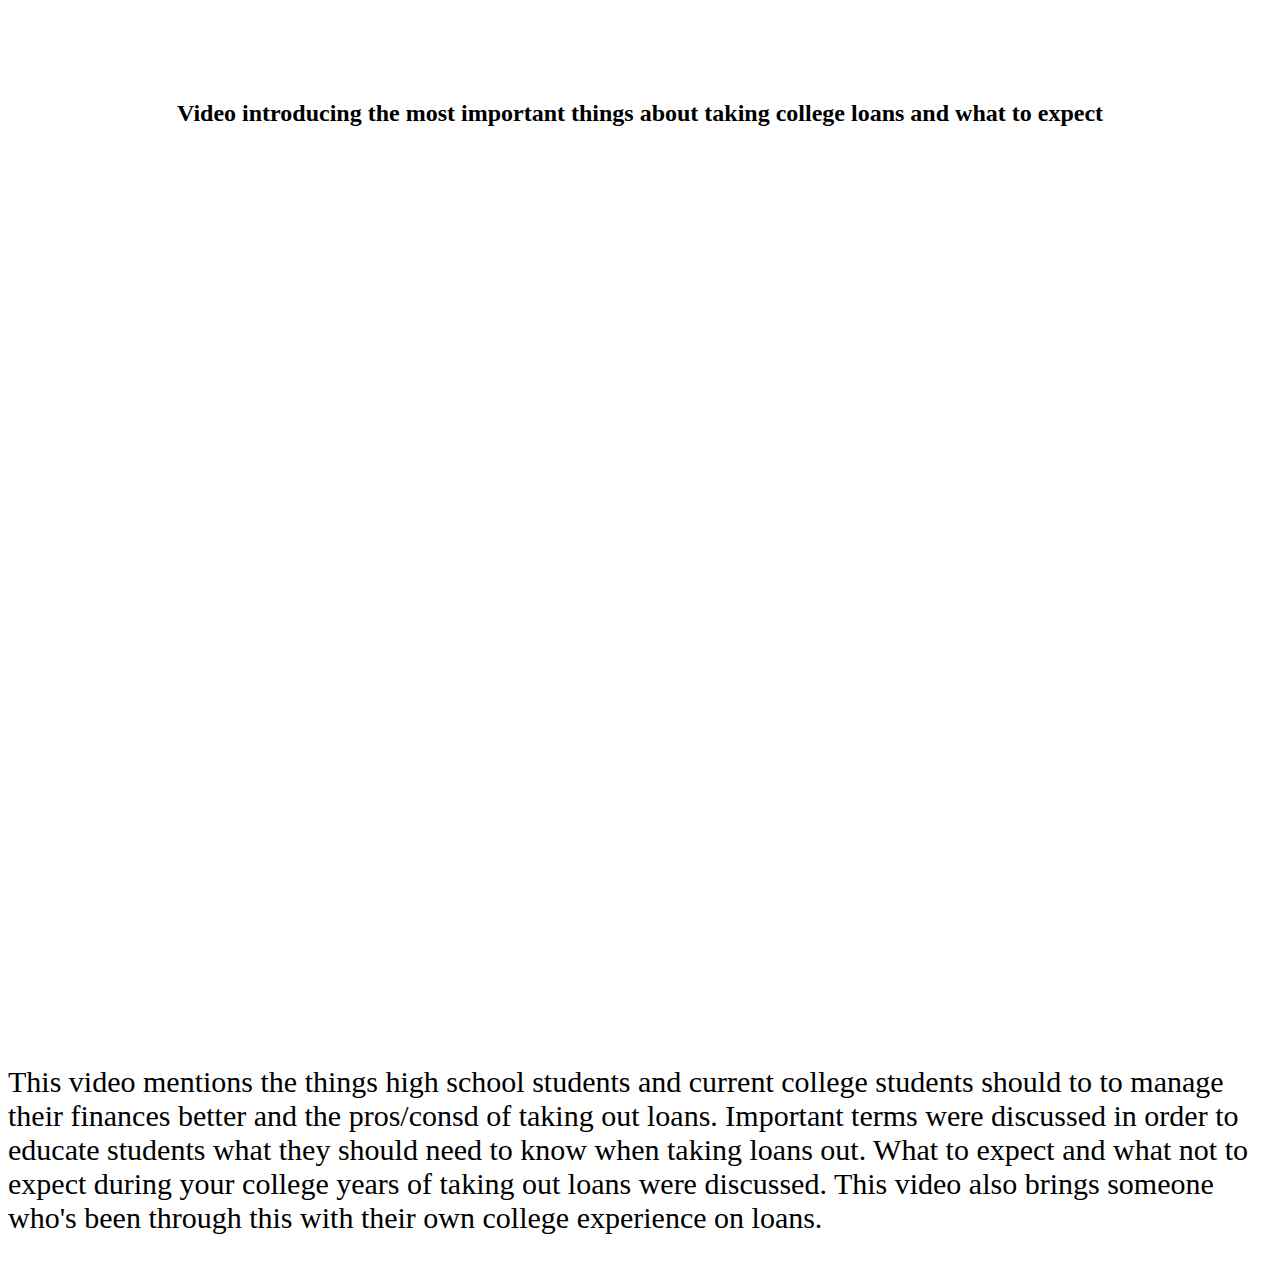
<file: Video.html>
<!DOCTYPE html>
<html>
<!-- VIDEO SECTION -->
<head>
    <title>Embed Youtube Video </title>
    <link rel="stylesheet" href="Video.css">
</head>

<body class= video>
    <section>
        <h2 class=vidIntro>Video introducing the most important things about taking college loans and what to expect</h2>
    </section>


<div  class = vidDiv> 
    <iframe text-align= center; width="1500"  height= "800" src="https://www.youtube.com/embed/FyLRxU5mJPM" 
title="YouTube video player" frameborder="0" allow="accelerometer;
autoplay; clipboard-write; encrypted-media; gyroscope; picture-in-picture" allowfullscreen></iframe>
</div>


<br>
<br> 
<br> 
<p class = vidP > This video mentions the things high school students and current college students should to to manage their finances better and the pros/consd of 
	taking out loans.
	Important terms were discussed in order to educate students what they should need to know when taking loans out.
	What to expect and what not to expect during your college years of taking out loans were discussed.
	This video also brings someone who's been through this with their own college experience on loans.
</p>
</body>
</html>


<!-- below are two solutions that should be able to have the video adjust and fit to any screen that opens it instead of one hard code set width and height
##The video also takes a sec to load figure out why-->
<!--You can now use the object-fit property. This property has been designed especially to manage responsive size for <img> and <video> elements. It is now supported by all modern browsers.

.videosize {
    position: absolute;
    z-index: -1;
    top: 0;
    left: 0;
    width: 100%; 
    height: 100%;
    object-fit: cover;
}-->



<!--

Found a good solution here: http://codepen.io/shshaw/pen/OVGWLG

So your CSS would be:

.video-container {
  position: absolute;
  top: 0;
  bottom: 0;
  width: 100%;
  height: 100%; 
  overflow: hidden;
}
.video-container video {
  /* Make video to at least 100% wide and tall */
  min-width: 100%; 
  min-height: 100%; 

  /* Setting width & height to auto prevents the browser from stretching or squishing the video */
  width: auto;
  height: auto;

  /* Center the video */
  position: absolute;
  top: 50%;
  left: 50%;
  transform: translate(-50%,-50%);
}
HTML:

<div class="video-container">
  <video>
    <source src="~/Videos/myvideo.mp4" type="video/mp4" />
  </video>
</div>-->
</file>
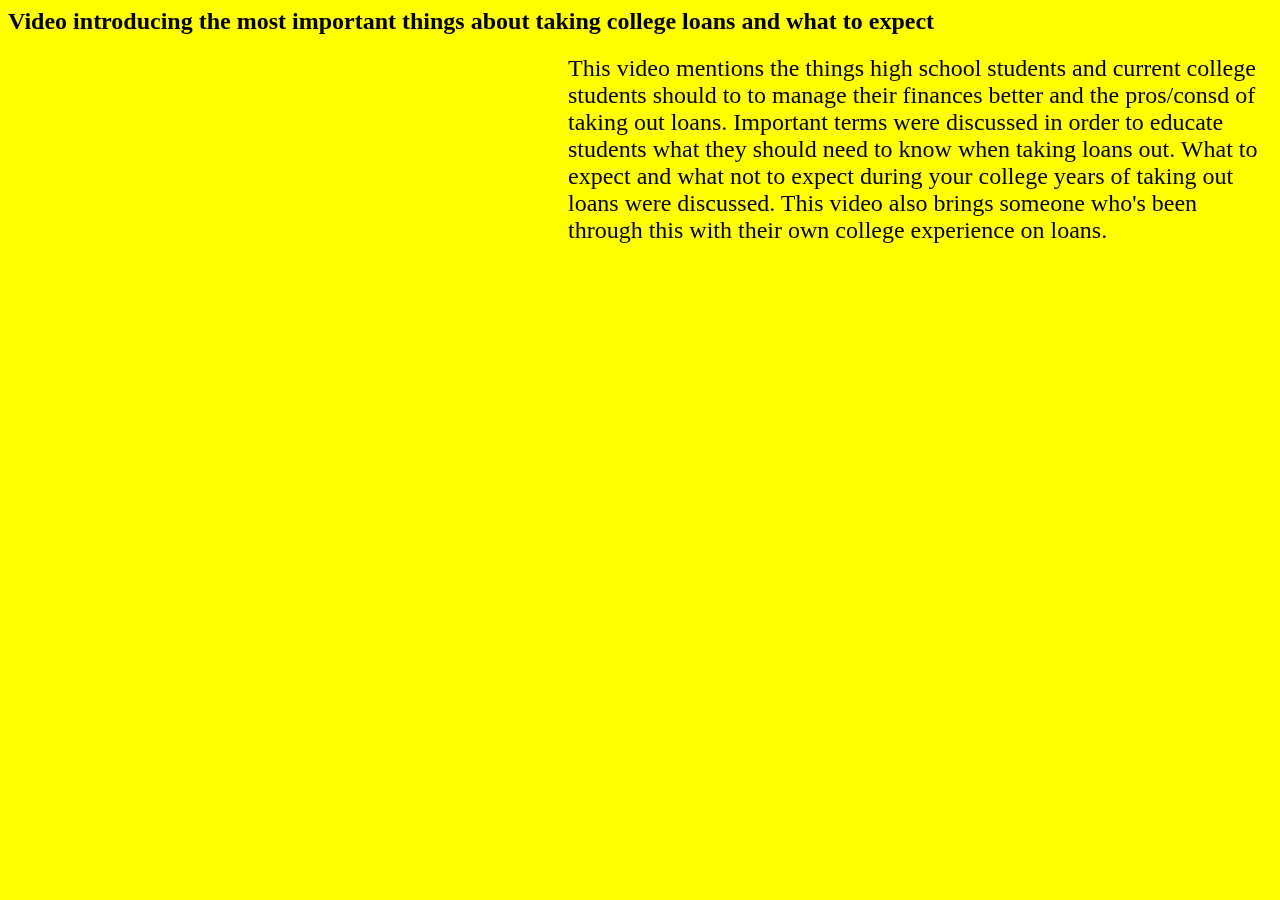
<file: video1.html>
<html>
<head>
<title>Embed Youtube Video </title>
</head>
<body>
<section>
<h2>Video introducing the most important things about taking college loans and what to expect</h2>
</section>
<div style="float: left; margin: 0 10 px 2px 0;">
<iframe width="560" height="315" src="https://www.youtube.com/embed/FyLRxU5mJPM" 
title="YouTube video player" frameborder="0" allow="accelerometer;
autoplay; clipboard-write; encrypted-media; gyroscope; picture-in-picture" allowfullscreen></iframe>
</div>
</body>
<body style="background-color:yellow;">
</body>
<p><Font size="5">	This video mentions the things high school students and current college students should to to manage their finances better and the pros/consd of 
	taking out loans.
	Important terms were discussed in order to educate students what they should need to know when taking loans out.
	What to expect and what not to expect during your college years of taking out loans were discussed.
	This video also brings someone who's been through this with their own college experience on loans.
</p>
</html>
</file>
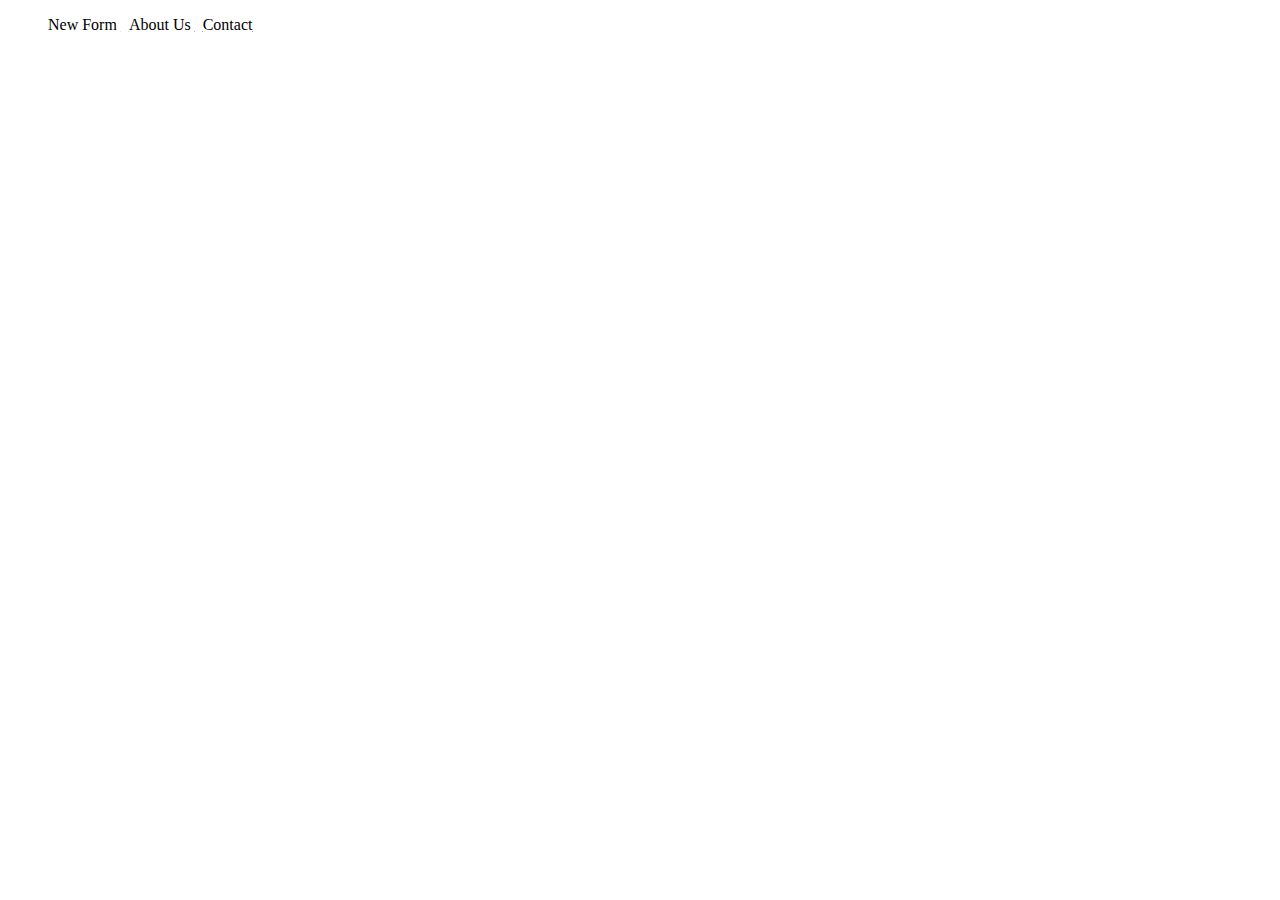
<file: Website Nav Bar.html>
<!DOCTYPE html>
<html>
    <head>
        <Style>
            
            ul li{
                display: inline;
                color: black;
                text-decoration: underline;
                text-decoration-color: white;
            }
      
            </style>
        <title> Website Nav Bar </title>
    </head>
    <body>
        <div class="nav">
            <ul>
                <!--Insert link to other website pages where index.html is -->
                <!--The li will be the name of the website pages whatever we choose-->
              <u><a href="index.html"><li> New Form </li></a></u>
              &nbsp
              <u><a href="index.html"><li> About Us </li></a></u>
              &nbsp
              <u><a href="index.html"><li> Contact </li></a></u>
            </ul>
          </div>
    </body>
</html>
</file>
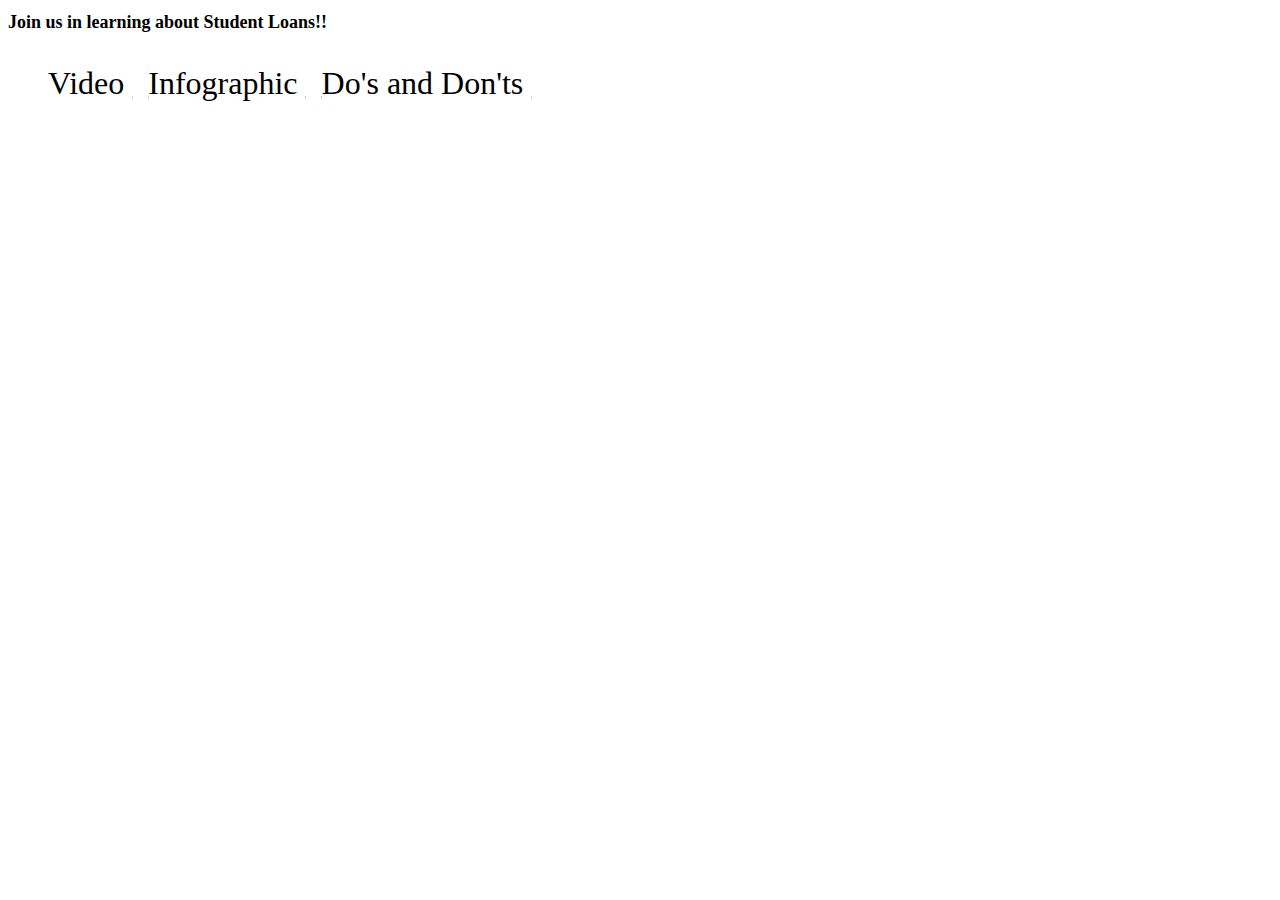
<file: Final Folder/Final Website.html>
<!DOCTYPE html>
<!--figure out integrate multiple css sheets for each html part-->
<!--The problem might be that the html document can have multiple head tags within one document so you have to ass everything to one head and body tag,but
with that comes the problem of first the stylesheets will all be in the same head tag which will apply all the elements to the website in the order that they
are listed regardless of whether is goes there or not basically conflicting commands will be happening-->

<!--A solution that could work is going back to creating multiple web pages that utilize a nav bar with links to get through each pages then all we do is have all the
css colors, fonts, etc in uniformity-->

<!--Add background color for website
Insert clipart for infographic
editing the alignment for infographic
set dodont to center
add video flexible width-->
<html>
    <head>
        <style>
            
            ul li{
                display: inline;
                color: black;
                text-decoration: underline;
                text-decoration-color: white;

            }
            .nav{
                font-size: xx-large;
            }
            h1{
                font-size: large;
            }
      
            </style>
        <title> Website Nav Bar </title>
        <h1>Join us in learning about Student Loans!!</h1>
    </head>
    <body>
        <div class="nav">
            <ul>
                <!--Insert link to other website pages where index.html is -->
                <!--The li will be the name of the website pages whatever we choose-->
              <a href="Video.html"><li> Video </li></a>
              &nbsp;
              <a href="Infographic.html"><li> Infographic </li></a>
              &nbsp;
            <a href="DoDont.html"><li> Do's and Don'ts </li></a>
            &nbsp;
              <!--Could add an about us section that could link to the powerpoint or a page that has the powerpoint integrated idk-->
              <!--we could add a homepage section that will include like a synopsis of what page about basically the powerpoint slid
            then link it to different parts of website or leave it as such -->
            </ul>
          </div>
    </body>
</html>
</file>
<file: stylesheet.css>
.box {
    -webkit-box-shadow: 0px 12px 6px -6px rgba(41,41,41,0.25);
    -moz-box-shadow: 0px 12px 6px -6px rgba(41,41,41,0.25);
    box-shadow: 0px 12px 6px -6px rgba(41,41,41,0.25);  padding: 0;
  }
  
  .step1 {
    z-index: 999;
  }
  
  .step2 .animated {
    animation-delay: 1s;
    position: relative;
    top: -6px;
  }
  
  .step3 .animated {
    animation-delay: 2s;
    z-index: -3;
    position:relative;
    top: -12px;
  }
  
  .step4 .animated {
    animation-delay: 3s;
    z-index: -5;
    position: relative;
    top: -18px;
  }
  
  .shape {
      width: 150px;
      height: 120px;
    transform: skew(20deg);
    box-shadow: 0px 12px 30px -6px rgba(41,41,41,0.25);
    top: 10px;
    left: 8px;
    text-align: center;
  }
  
  .shape-1 .shape{
    background: #e74c3c;
  }
  
  .shape-1 .material-icons {
    color: #e74c3c;
  }
  
  .shape-2 .shape{
    background: #34495e;
  }
  
  .shape-2 .material-icons { 
    color: #34495e;
  }
  
  .shape-3 .shape {
    background: #f39c12;
  }
  
  .shape-3 .material-icons { 
    color: #f39c12;
  }
  
  .shape-4 .shape {
    background: #3498db;
  }
  
  .shape-4 .material-icons { 
    color: #3498db;
  }
  
  .number {
    transform: skew(-20deg);
  }
  
  h1 {
    color: #fff;
    font-weight: 700;
    letter-spacing: 2px;
    padding-top: 8px;
    transform:scale(2,3); 
  }
  
  .box p {
    font-weight: 300;
    padding-top: 25px;
  }
  
  /* Not required */
  html {
    font-family: 'Roboto', sans-serif;
  }
  
  h2 {
    margin: 40px 0;
    text-align: center;
    text-transform: uppercase;
    letter-spacing: 3px;
  }
  
  .md-56 {
    font-size: 56px;
    padding-top: 30px;
  }
  .continue .btn {
    margin-top: 40px;
    -webkit-animation-delay: 4s; 
    animation-delay: 4s;
  }
</file>
<file: Video.css>
.vidIntro{
    text-align: center; 
    width: none; 
  }
  
  .video{
    margin-top: 100px; 
  }
  
  .vidP{
    font-size: 30px; 
    padding-top: 30px; 

  
  }
  .vidDiv{
    margin: 0 10 px 2px 0;

  }
</file>
